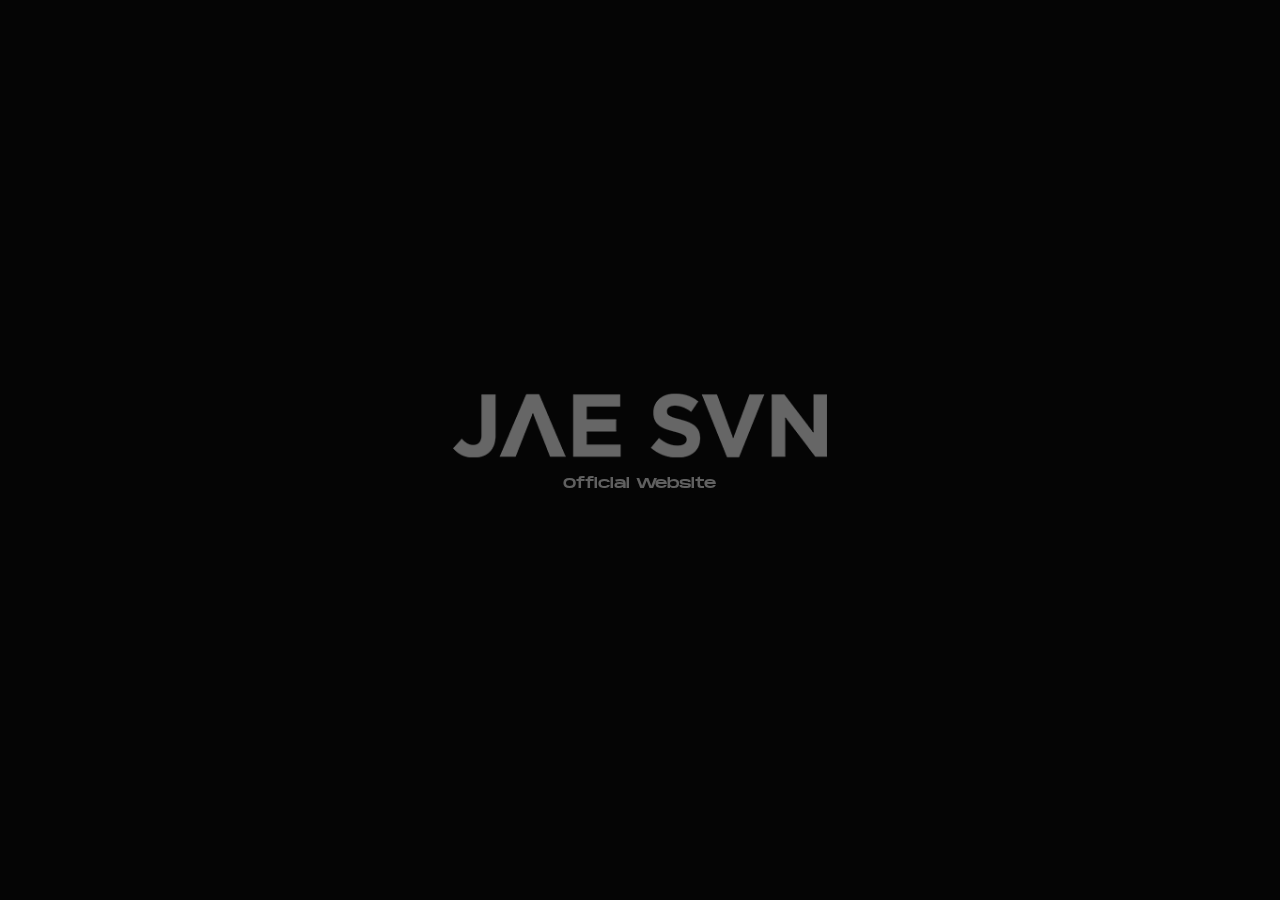
<file: index.html>
<!DOCTYPE html>
<html lang="en">
   <head>
      <title>JAE SVN | HOME</title>

      <!-- META TAGS -->
      <meta charset="UTF-8" />
      <meta name="viewport" content="width=device-width, initial-scale=1.0" />
      <meta
         name="description"
         content="Welcome to the official JAE SVN's website."
      />
      <meta
         name="keywords"
         content="JAE SVN, JAE SEVEN, JAE7, HEPTAGON, HEPTAGON ENTERTAINMENT, HEPTAGON MUSIC"
      />
      <meta
         property="og:image"
         content="https://jaesvn.heptagonmusic.com/images/bg/bg-image-home.jpg"
      />
      <meta property="og:url" content="https://jaesvn.heptagonmusic.com" />

      <!-- FAVICON -->
      <link rel="icon" type="image/x-icon" href="./favicon.ico" sizes="32x32" />

      <!-- STYLESHEETS -->
      <link rel="stylesheet" href="css/index.css" />
      <link
         href="https://fonts.googleapis.com/css2?family=Poppins&display=swap"
         rel="stylesheet"
      />
      <link
         href="https://fonts.googleapis.com/css2?family=Josefin+Sans&display=swap"
         rel="stylesheet"
      />
   </head>
   <body>
      <!-- MAIN CONTENT -->
      <main id="index-one">
         <!-- CUSTOM CURSOR -->
         <div class="cursor scale"></div>
         <div class="cursor-two scale"></div>
         <!-- CUSTOM CURSOR -->

         <!-- PRELOADER -->
         <div id="preloader">
            <div class="p">
               <img
                  src="images/jaesvn-logo.png"
                  class="jaesvn-logo"
                  alt="JAE SVN Logo"
               />
               Official Website
            </div>
         </div>
         <!-- PRELOADER -->

         <!-- HEADER -->
         <div id="header">
            <!-- NAVIGATION -->
            <div class="navigation">
               <div class="logo hover">
                  <a href="#" class="text">JAE SVN</a>
               </div>
               <div class="menu-bar hover">
                  <div class="menu-bar-name text">Menu</div>
                  <div class="menu-bar-lines text">
                     <div class="menu-bar-line"></div>
                     <div class="menu-bar-line"></div>
                  </div>
               </div>
            </div>
            <!-- NAVIGATION -->

            <!-- SOCIAL-MEDIA-LINKS -->
            <div class="social-media-links">
               <ul>
                  <li>
                     <a
                        href="https://youtube.com/@JAESVN"
                        target="_blank"
                        data-text="Youtube"
                        class="text hover"
                        >YT</a
                     >
                  </li>
                  <li>
                     <a
                        href="https://instagram.com/jae.svn"
                        target="_blank"
                        data-text="Instagram"
                        class="text hover"
                        >IG</a
                     >
                  </li>
                  <li>
                     <a
                        href="https://twitter.com/JAESVN_HPTGN"
                        target="_blank"
                        data-text="Twitter"
                        class="text hover"
                        >TW</a
                     >
                  </li>
                  <li>
                     <a
                        href="https://tiktok.com/@jae.svn"
                        target="_blank"
                        data-text="Instagram"
                        class="text hover"
                        >TT</a
                     >
                  </li>
                  <li>
                     <a
                        href="https://facebook.com/jaesvn"
                        target="_blank"
                        data-text="Facebook"
                        class="text hover"
                        >FB</a
                     >
                  </li>
               </ul>
            </div>
            <!-- SOCIAL-MEDIA-LINKS -->

            <!-- NEW RELEASE -->
            <div class="new-release img text">
               <img src="images/albums/album-thumbnail-shine.jpg" alt="JAE SVN Shine Cover" />
               <div class="song-details">
                  <div class="song-name">Shine</div>
                  <div class="singer-name">JAE SVN</div>
                  <div class="music-player">
                     <div class="play-song">
                        <a href="./discography/shine/" target="_blank">
                           <img
                              src="images/icons/play.png"
                              alt="play"
                              data-song="shine"
                              class="hover"
                           />
                        </a>
                     </div>
                     <div class="all-songs">
                        <a href="./discography" title="All Songs"
                           ><i class="gg-arrow-right"></i
                        ></a>
                     </div>
                  </div>
               </div>
            </div>
            <!-- NEW RELEASE -->
         </div>
         <!-- HEADER -->

         <!-- NAVIGATION CONTENT -->

         <div class="navigation-content">
            <div class="navigation-logo hover opacity">
               <a href="#" class="text">Menu</a>
            </div>
            <ul class="navigation-ul">
               <li><a href="./" data-text="Home">Home</a></li>
               <li><a href="./about" data-text="About">About</a></li>
               <li>
                  <a href="./discography" data-text="Discography"
                     >Discography</a
                  >
               </li>
               <li><a href="./blog" data-text="Blog">Blog</a></li>
            </ul>
            <div class="navigation-close hover about-close opacity">
               <div class="navigation-close-line"></div>
               <div class="navigation-close-line"></div>
            </div>

            <div class="project-preview"></div>
         </div>

         <!-- NAVIGATION CONTENT -->
      </main>
      <!-- MAIN CONTENT -->
      <script src="js/jquery.min.js"></script>
      <script src="js/bez.js"></script>
      <script src="js/pace.js"></script>
      <script src="js/index.js"></script>
      <script src="https://cdnjs.cloudflare.com/ajax/libs/gsap/3.2.6/gsap.min.js"></script>
   </body>
</html>
</file>
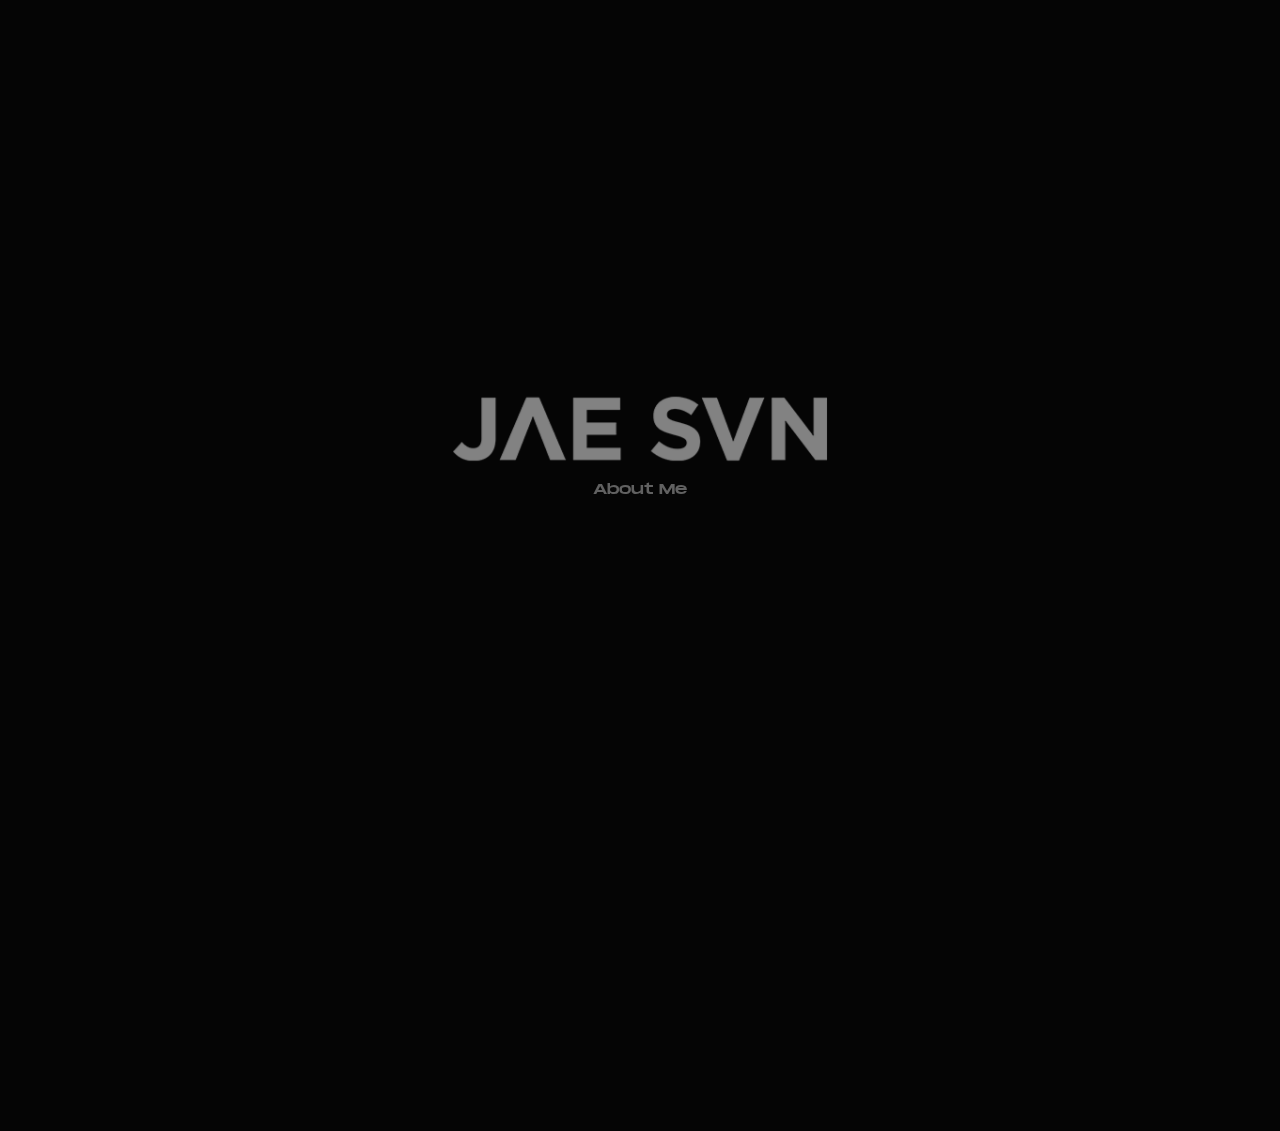
<file: about/index.html>
<!DOCTYPE html>
<html lang="en">
   <head>
      <title>JAE SVN | ABOUT</title>

      <!-- META TAGS -->
      <meta charset="UTF-8" />
      <meta name="viewport" content="width=device-width, initial-scale=1.0" />
      <meta
         name="description"
         content="Learn more about JAE SVN's journey."
      />
      <meta
         name="keywords"
         content="JAE SVN, JAE SEVEN, JAE7, HEPTAGON, HEPTAGON ENTERTAINMENT, HEPTAGON MUSIC"
      />
      <meta
         property="og:image"
         content="https://jaesvn.heptagonmusic.com/images/bg/bg-image-home.jpg"
      />
      <meta property="og:url" content="https://jaesvn.heptagonmusic.com" />

      <!-- FAVICON -->
      <link
         rel="icon"
         type="image/x-icon"
         href="../favicon.ico"
         sizes="32x32"
      />

      <!-- STYLESHEETS -->
      <link rel="stylesheet" href="../css/index.css" />
      <link
         href="https://fonts.googleapis.com/css2?family=Poppins&display=swap"
         rel="stylesheet"
      />
      <link
         href="https://fonts.googleapis.com/css2?family=Josefin+Sans&display=swap"
         rel="stylesheet"
      />
   </head>
   <body>
      <!-- MAIN CONTENT -->

      <main id="about-one">
         <!-- CUSTOM CURSOR -->
         <div class="cursor scale"></div>
         <div class="cursor-two scale"></div>
         <!-- CUSTOM CURSOR -->

         <div id="preloader">
            <div class="p">
               <img
                  src="../images/jaesvn-logo.png"
                  class="jaesvn-logo"
                  alt="JAE SVN Logo"
               />
            </div>
            <div class="p">About Me</div>
         </div>

         <div id="about-one-content">
            <!-- NAVIGATION -->
            <div class="navigation">
               <div class="logo hover">
                  <a href="../" class="text">JAE SVN</a>
               </div>
               <div class="menu-bar hover">
                  <div class="menu-bar-name text">Menu</div>
                  <div class="menu-bar-lines text">
                     <div class="menu-bar-line"></div>
                     <div class="menu-bar-line"></div>
                  </div>
               </div>
            </div>
            <!-- NAVIGATION -->

            <!-- progress-bar -->
            <div class="progress-bar-container fade-in">
               <div class="progressbar"></div>
            </div>
            <!-- progress-bar -->

            <div class="scrolling-part"></div>

            <div class="heading">
               <span class="text">ABOUT ME</span>
            </div>

            <div class="center">
               <!-- ABOUT IMG -->
               <div class="about-img img">
                  <img
                     class="img-parallax"
                     src="../images/about/about-img.jpg"
                     alt="JAE SVN About Image"
                  />
               </div>
               <!-- ABOUT IMG -->
            </div>
            <div class="center">
               <div class="about-text">
                  <div class="about-text-heading text-scroll">
                     Who is JAE SVN?
                  </div>
                  <div class="about-text-content text-scroll">
                     JAE SVN is an Argentine singer, rapper, songwriter, and
                     music producer. He first started learning guitar and
                     writing songs at the age of 8. He was always passionate
                     about music, and he quickly developed his abilities for
                     songwriting and guitar playing. In his teenage years, he
                     took an interest in hip-hop and music production. He began
                     to experiment with different styles of music, and he soon
                     developed his own unique sound. As a result of his
                     involvement with music, he created the HEPTAGON project in
                     2020. Two years later, Jae released his two first songs,
                     "Discord" and "1000 Miles". He's often inspired by personal
                     stories and likes to transform his life experiences into
                     relatable lyrics to comfort people. He strongly believes
                     that music has a lot of power for helping others and make a
                     positive impact on the world.
                  </div>
               </div>
            </div>
         </div>

         <!-- NAVIGATION CONTENT -->

         <div class="navigation-content">
            <div class="navigation-logo hover opacity">
               <a href="#" class="text">Menu</a>
            </div>
            <ul class="navigation-ul">
               <li>
                  <a href="../" data-text="Home">Home</a>
               </li>
               <li>
                  <a href="../about" data-text="About">About</a>
               </li>
               <li>
                  <a href="../discography" data-text="Discography"
                     >Discography</a
                  >
               </li>
               <li>
                  <a href="../blog" data-text="Blog">Blog</a>
               </li>
            </ul>
            <div class="navigation-close hover about-close opacity">
               <div class="navigation-close-line"></div>
               <div class="navigation-close-line"></div>
            </div>

            <div class="project-preview"></div>
         </div>

         <!-- NAVIGATION CONTENT -->
      </main>
      <!-- MAIN CONTENT -->

      <script src="../js/jquery.min.js"></script>
      <script src="../js/bez.js"></script>
      <script src="../js/pace.js"></script>
      <script src="../js/index.js"></script>
      <script src="https://cdnjs.cloudflare.com/ajax/libs/gsap/3.2.6/gsap.min.js"></script>
   </body>
</html>
</file>
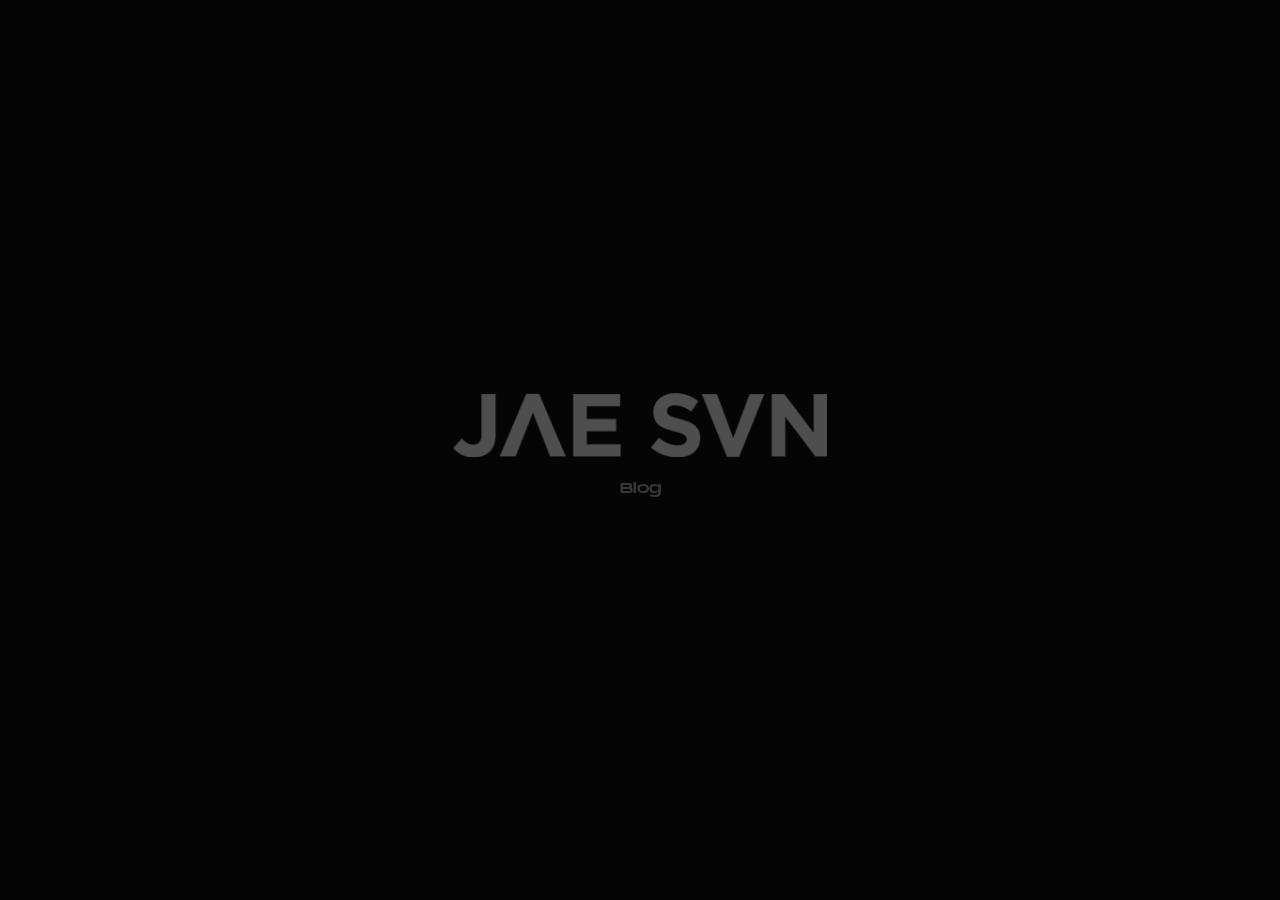
<file: blog/index.html>
<!DOCTYPE html>
<html lang="en">
   <head>
      <title>JAE SVN | BLOG</title>

      <!-- META TAGS -->
      <meta charset="UTF-8" />
      <meta name="viewport" content="width=device-width, initial-scale=1.0" />
      <meta
         name="description"
         content="Stay updated with the latest JAE SVN's news."
      />
      <meta
         name="keywords"
         content="JAE SVN, JAE SEVEN, JAE7, HEPTAGON, HEPTAGON ENTERTAINMENT, HEPTAGON MUSIC"
      />
      <meta
         property="og:image"
         content="https://jaesvn.heptagonmusic.com/images/bg/bg-image-home.jpg"
      />
      <meta property="og:url" content="https://jaesvn.heptagonmusic.com" />

      <!-- FAVICON -->
      <link
         rel="icon"
         type="image/x-icon"
         href="../favicon.ico"
         sizes="32x32"
      />

      <!-- STYLESHEETS -->
      <link rel="stylesheet" href="../css/index.css" />
      <link
         href="https://fonts.googleapis.com/css2?family=Poppins&display=swap"
         rel="stylesheet"
      />
      <link
         href="https://fonts.googleapis.com/css2?family=Josefin+Sans&display=swap"
         rel="stylesheet"
      />
   </head>
   <body>
      <!-- MAIN CONTENT -->
      <main id="blog-one">
         <!-- CUSTOM CURSOR -->
         <div class="cursor scale"></div>
         <div class="cursor-two scale"></div>
         <!-- CUSTOM CURSOR -->

         <!-- PRELOADER -->
         <div id="preloader">
            <div class="p">
               <img
                  src="../images/jaesvn-logo.png"
                  class="jaesvn-logo"
                  alt="JAE SVN Logo"
               />
            </div>
            <div class="p">Blog</div>
         </div>
         <!-- PRELOADER -->

         <div id="blog-one-content">
            <!-- HEADING -->

            <div class="heading">
               <span class="text">BLOG POSTS</span>
            </div>

            <!-- HEADING -->

            <!-- NAVIGATION -->
            <div class="navigation">
               <div class="logo hover">
                  <a href="../" class="text">JAE SVN</a>
               </div>
               <div class="menu-bar hover">
                  <div class="menu-bar-name text">Menu</div>
                  <div class="menu-bar-lines text">
                     <div class="menu-bar-line"></div>
                     <div class="menu-bar-line"></div>
                  </div>
               </div>
            </div>
            <!-- NAVIGATION -->

            <div class="center">
               <!-- BLOG-CONTAINER -->

               <div id="blogs-container">
                  <!-- BLOG -->
                  <div class="blog fade-up">
                     <div class="blog-img">
                        <img
                           src="../images/blog/shine-digital-release/thumbnail.jpg"
                           alt="JAE SVN Shine Blog Thumbnail"
                        />
                     </div>
                     <div class="blog-text">
                        <div class="blog-heading">"Shine" Digital Release</div>
                        <div class="blog-description">
                           With an uplifting blend of nostalgic lyrics,
                           electronic elements, and his signature rap style, JAE
                           SVN returns with his new single "Shine". In this
                           article, we delve into the inspiration behind the
                           song and the journey of personal growth depicted in
                           it.
                        </div>
                        <div class="blog-info">
                           <div class="blog-duration">
                              <img
                                 src="../images/icons/clock.png"
                                 alt="clock"
                              />&nbsp; 30 Jun 2023
                           </div>
                           <a href="./shine-digital-release/" title="Read More">
                              <div class="blog-read-more">
                                 <i class="gg-arrow-right"></i>
                              </div>
                           </a>
                        </div>
                     </div>
                  </div>
                  <!-- BLOG -->
               </div>

               <!-- BLOG-CONTAINER-->
            </div>

            <!-- progress-bar -->
            <div class="progress-bar-container fade-in">
               <div class="progressbar"></div>
            </div>
            <!-- progress-bar -->
         </div>

         <!-- NAVIGATION CONTENT -->

         <div class="navigation-content">
            <div class="navigation-logo hover opacity">
               <a href="#" class="text">Menu</a>
            </div>
            <ul class="navigation-ul">
               <li>
                  <a href="../" data-text="Home">Home</a>
               </li>
               <li>
                  <a href="../about" data-text="About">About</a>
               </li>
               <li>
                  <a href="../discography" data-text="Discography"
                     >Discography</a
                  >
               </li>
               <li>
                  <a href="../blog" data-text="Blog">Blog</a>
               </li>
            </ul>
            <div class="navigation-close hover about-close opacity">
               <div class="navigation-close-line"></div>
               <div class="navigation-close-line"></div>
            </div>

            <div class="project-preview"></div>
         </div>

         <!-- NAVIGATION CONTENT -->
      </main>
      <!-- MAIN CONTENT -->

      <script src="../js/jquery.min.js"></script>
      <script src="../js/bez.js"></script>
      <script src="../js/pace.js"></script>
      <script src="../js/index.js"></script>
      <script src="https://cdnjs.cloudflare.com/ajax/libs/gsap/3.2.6/gsap.min.js"></script>
   </body>
</html>
</file>
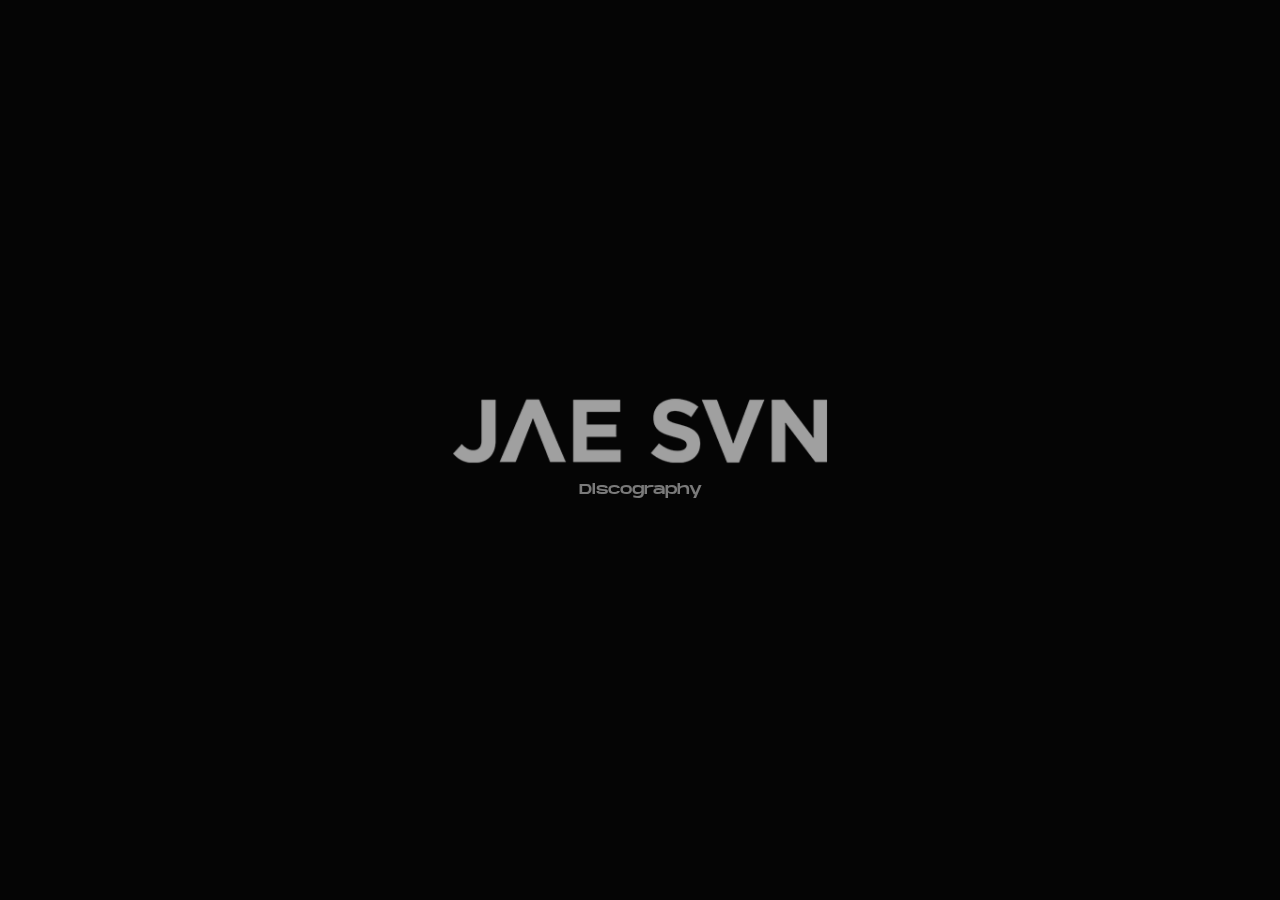
<file: discography/index.html>
<!DOCTYPE html>
<html lang="en">
   <head>
      <title>JAE SVN | DISCOGRAPHY</title>

      <!-- META TAGS -->
      <meta charset="UTF-8" />
      <meta name="viewport" content="width=device-width, initial-scale=1.0" />
      <meta
         name="description"
         content="Take a look at the entire JAE SVN's discography."
      />
      <meta
         name="keywords"
         content="JAE SVN, JAE SEVEN, JAE7, HEPTAGON, HEPTAGON ENTERTAINMENT, HEPTAGON MUSIC"
      />
      <meta
         property="og:image"
         content="https://jaesvn.heptagonmusic.com/images/bg/bg-image-home.jpg"
      />
      <meta property="og:url" content="https://jaesvn.heptagonmusic.com" />

      <!-- FAVICON -->
      <link
         rel="icon"
         type="image/x-icon"
         href="../favicon.ico"
         sizes="32x32"
      />

      <!-- STYLESHEETS -->
      <link rel="stylesheet" href="../css/index.css" />
      <link
         href="https://fonts.googleapis.com/css2?family=Poppins&display=swap"
         rel="stylesheet"
      />
      <link
         href="https://fonts.googleapis.com/css2?family=Josefin+Sans&display=swap"
         rel="stylesheet"
      />
   </head>
   <body>
      <main id="songs-one">
         <div class="cursor scale"></div>
         <div class="cursor-two scale"></div>

         <div id="preloader">
            <div class="p">
               <img
                  src="../images/jaesvn-logo.png"
                  class="jaesvn-logo"
                  alt="JAE SVN Logo"
               />
            </div>
            <div class="p">Discography</div>
         </div>

         <!-- CONTENT -->
         <div id="songs-one-content">
            <!-- NAVIGATION -->
            <div class="navigation">
               <div class="logo hover">
                  <a href="index-two.html" class="text">JAE SVN</a>
               </div>
               <div class="menu-bar hover">
                  <div class="menu-bar-name text">Menu</div>
                  <div class="menu-bar-lines text">
                     <div class="menu-bar-line"></div>
                     <div class="menu-bar-line"></div>
                  </div>
               </div>
            </div>
            <!-- NAVIGATION -->

            <!-- HEADING -->
            <div class="heading">
               <div class="text">DISCOGRAPHY</div>
            </div>

            <!-- HEADING -->

            <!-- SONGS CONTAINER -->

            <div class="center">
               <div id="songs-container">
                  <!-- SONG -->
                  <div class="song fade-up">
                     <div class="song-img">
                        <img
                           src="../images/albums/album-thumbnail-shine.jpg"
                           alt="JAE SVN Shine Cover"
                        />
                     </div>

                     <div class="song-details">
                        <div class="song-details-content">
                           <div class="song-name">Shine</div>
                           <div class="artist-name">JAE SVN</div>
                        </div>
                        <div class="music-player">
                           <div class="play-song mouse">
                              <a href="./shine/" target="_blank">
                                 <img
                                    src="../images/icons/play.png"
                                    alt="play"
                                    data-song="blindinglights"
                                 />
                              </a>
                           </div>
                        </div>
                     </div>
                  </div>
                  <!-- SONG -->

                  <!-- SONG -->
                  <div class="song fade-up">
                     <div class="song-img">
                        <img
                           src="../images/albums/album-thumbnail-1000miles.jpg"
                           alt="JAE SVN 1000 Miles Cover"
                        />
                     </div>

                     <div class="song-details">
                        <div class="song-details-content">
                           <div class="song-name">1000 Miles</div>
                           <div class="artist-name">JAE SVN</div>
                        </div>
                        <div class="music-player">
                           <div class="play-song mouse">
                              <a href="./1000_miles/" target="_blank">
                                 <img
                                    src="../images/icons/play.png"
                                    alt="play"
                                    data-song="blindinglights"
                                 />
                              </a>
                           </div>
                        </div>
                     </div>
                  </div>
                  <!-- SONG -->

                  <!-- SONG -->
                  <div class="song fade-up">
                     <div class="song-img">
                        <img
                           src="../images/albums/album-thumbnail-discord.jpg"
                           alt="JAE SVN Discord Cover"
                        />
                     </div>

                     <div class="song-details">
                        <div class="song-details-content">
                           <div class="song-name">Discord</div>
                           <div class="artist-name">JAE SVN</div>
                        </div>
                        <div class="music-player">
                           <div class="play-song mouse">
                              <a href="./discord/" target="_blank">
                                 <img
                                    src="../images/icons/play.png"
                                    alt="play"
                                    data-song="blindinglights"
                                 />
                              </a>
                           </div>
                        </div>
                     </div>
                  </div>
                  <!-- SONG -->
               </div>
            </div>

            <!-- SONGS CONTAINER -->

            <!-- progress-bar -->
            <div class="progress-bar-container fade-in">
               <div class="progressbar"></div>
            </div>
            <!-- progress-bar -->
         </div>
         <!-- CONTENT -->

         <!-- NAVIGATION CONTENT -->

         <div class="navigation-content">
            <div class="navigation-logo hover opacity">
               <a href="#" class="text">Menu</a>
            </div>
            <ul class="navigation-ul">
               <li>
                  <a href="../" data-text="Home">Home</a>
               </li>
               <li>
                  <a href="../about" data-text="About">About</a>
               </li>
               <li>
                  <a href="../discography" data-text="Discography"
                     >Discography</a
                  >
               </li>
               <li>
                  <a href="../blog" data-text="Blog">Blog</a>
               </li>
            </ul>
            <div class="navigation-close hover about-close opacity">
               <div class="navigation-close-line"></div>
               <div class="navigation-close-line"></div>
            </div>

            <div class="project-preview"></div>
         </div>

         <!-- NAVIGATION CONTENT -->
      </main>

      <script src="../js/jquery.min.js"></script>
      <script src="../js/bez.js"></script>
      <script src="../js/pace.js"></script>
      <script src="../js/index.js"></script>
      <script src="https://cdnjs.cloudflare.com/ajax/libs/gsap/3.2.6/gsap.min.js"></script>
   </body>
</html>
</file>
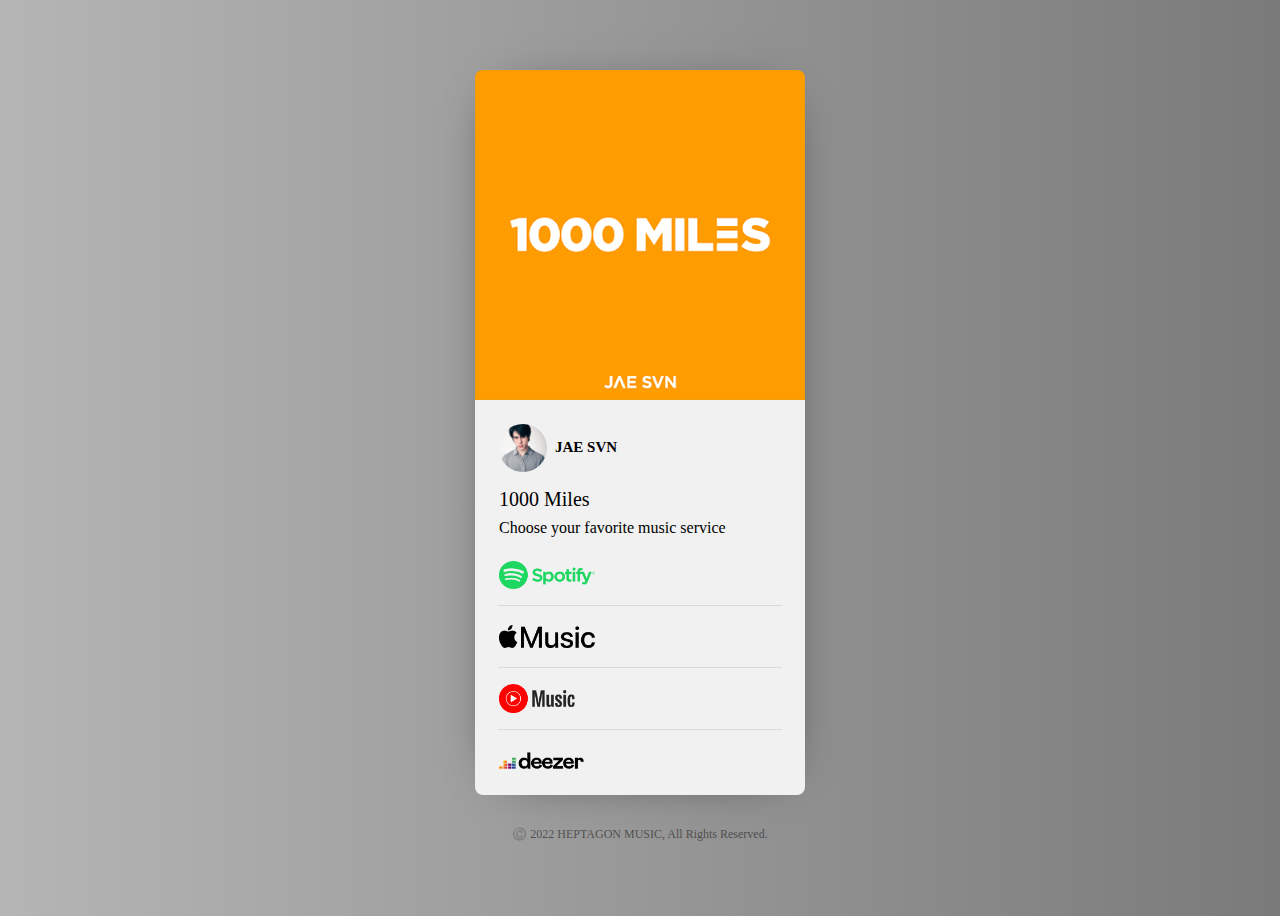
<file: discography/1000_miles/index.html>
<!DOCTYPE html>
<html lang="en">
  <head>
    <meta charset="UTF-8" />
    <meta http-equiv="X-UA-Compatible" content="IE=edge" />
    <meta http-equiv="content-type" content="text/html; charset=UTF-8" />
    <meta
      name="viewport"
      content="width=device-width, initial-scale=1, maximum-scale=1, minimum-scale=1, user-scalable=no"
    />

    <meta http-equiv="Cache-Control" content="no-cache" />
    <meta http-equiv="Pragma" content="no-cache" />
    <meta http-equiv="Expires" content="-1" />

    <link rel="stylesheet" href="./style.css" type="text/css" />
    <link
      rel="icon"
      type="image/x-icon"
      href="../../../favicon.ico"
      sizes="32x32"
    />

    <title>JAE SVN | 1000 Miles</title>
  </head>
  <body>
    <div class="container-parent">
      <div class="release-container">
        <img
          src="./Assets/jae-svn-1000_miles-cover.png"
          class="release-image"
        />
        <div class="release-data-container">
          <div class="release-data">
            <div class="artist">
              <img src="./Assets/jae-svn-image.png" class="artist-image" />
              <a class="artist-name">JAE SVN</a>
            </div>
            <span class="release-name">1000 Miles</span>
            <span class="subtitle">Choose your favorite music service</span>
            <div class="digital-platforms">
              <a
                href="https://open.spotify.com/track/56LUHX2OPe7YbdgDNlbHLo"
                target="_blank"
                class="platform-parent"
              >
                <img src="./Assets/spotify.png" class="platform" />
              </a>
              <div class="line"></div>
              <a
                href="https://music.apple.com/us/album/1000-miles-single/1652954939"
                target="_blank"
                class="platform-parent"
              >
                <img src="./Assets/apple-music.png" class="platform" />
              </a>
              <div class="line"></div>
              <a
                href="https://music.youtube.com/watch?v=R_kTIMRRqSY"
                target="_blank"
                class="platform-parent"
              >
                <img src="./Assets/youtube-music.png" class="platform" />
              </a>
              <div class="line"></div>
              <a
                href="https://deezer.page.link/MuipDyiomA7XMdda7"
                target="_blank"
                class="platform-parent"
              >
                <img src="./Assets/deezer.png" class="platform" />
              </a>
            </div>
          </div>
        </div>
      </div>
      <span class="copyright"
        >©️ 2022 HEPTAGON MUSIC, All Rights Reserved.</span
      >
    </div>
  </body>
</html>
</file>
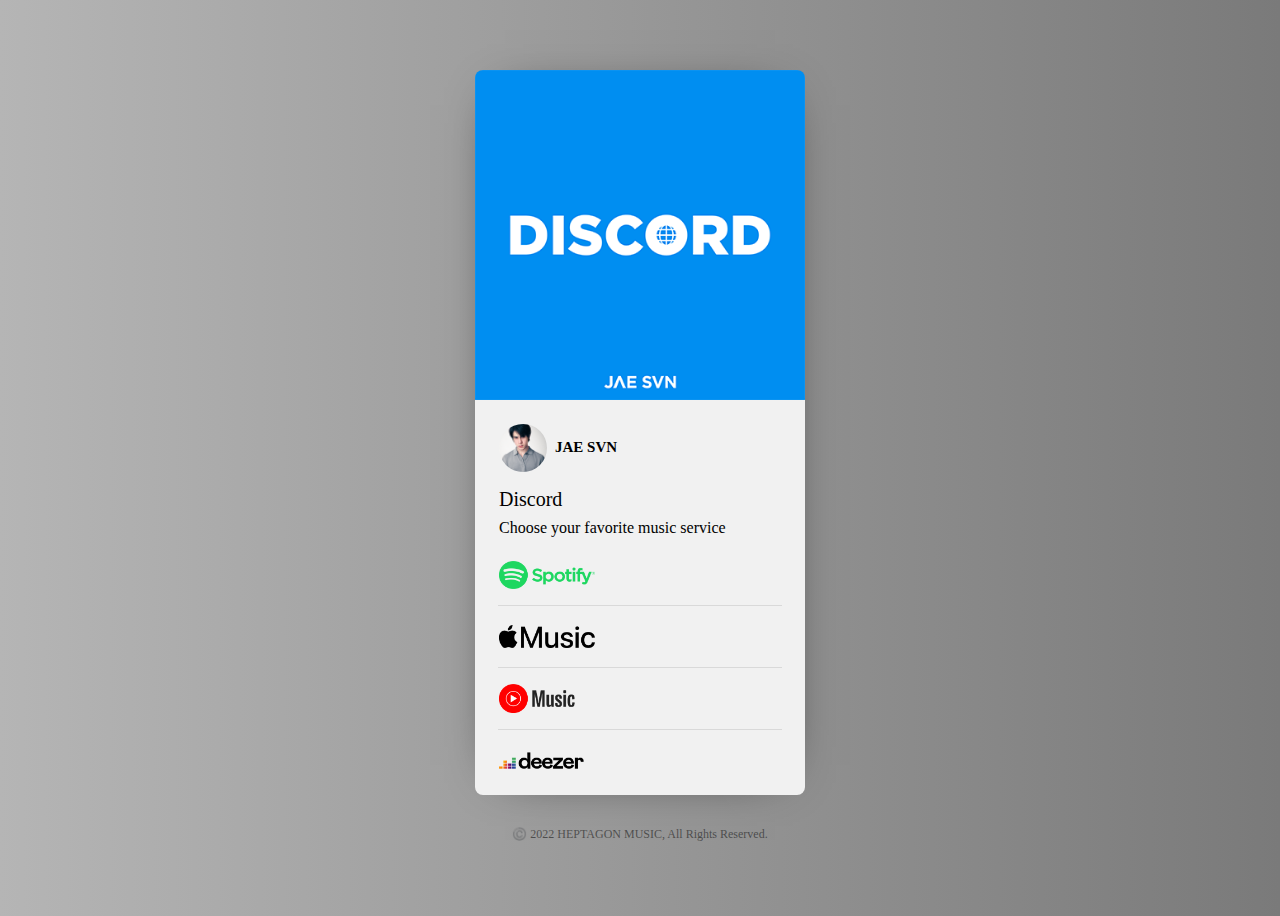
<file: discography/discord/index.html>
<!DOCTYPE html>
<html lang="en">
  <head>
    <meta charset="UTF-8" />
    <meta http-equiv="X-UA-Compatible" content="IE=edge" />
    <meta http-equiv="content-type" content="text/html; charset=UTF-8" />
    <meta
      name="viewport"
      content="width=device-width, initial-scale=1, maximum-scale=1, minimum-scale=1, user-scalable=no"
    />

    <meta http-equiv="Cache-Control" content="no-cache" />
    <meta http-equiv="Pragma" content="no-cache" />
    <meta http-equiv="Expires" content="-1" />

    <link rel="stylesheet" href="./style.css" type="text/css" />
    <link
      rel="icon"
      type="image/x-icon"
      href="../../../favicon.ico"
      sizes="32x32"
    />

    <title>JAE SVN | Discord</title>
  </head>
  <body>
    <div class="container-parent">
      <div class="release-container">
        <img src="./Assets/jae-svn-discord-cover.png" class="release-image" />
        <div class="release-data-container">
          <div class="release-data">
            <div class="artist">
              <img src="./Assets/jae-svn-image.png" class="artist-image" />
              <a class="artist-name">JAE SVN</a>
            </div>
            <span class="release-name">Discord</span>
            <span class="subtitle">Choose your favorite music service</span>
            <div class="digital-platforms">
              <a
                href="https://open.spotify.com/track/3dYqPw6QtTh2WEZbzQ6Yoz?si=9d454241381645bd"
                target="_blank"
                class="platform-parent"
              >
                <img src="./Assets/spotify.png" class="platform" />
              </a>
              <div class="line"></div>
              <a
                href="https://music.apple.com/us/album/discord/1616341466?i=1616341467"
                target="_blank"
                class="platform-parent"
              >
                <img src="./Assets/apple-music.png" class="platform" />
              </a>
              <div class="line"></div>
              <a
                href="https://music.youtube.com/watch?v=XSWOQfM51Nc"
                target="_blank"
                class="platform-parent"
              >
                <img src="./Assets/youtube-music.png" class="platform" />
              </a>
              <div class="line"></div>
              <a
                href="https://deezer.page.link/LBhzWBKDYrafe5sq6"
                target="_blank"
                class="platform-parent"
              >
                <img src="./Assets/deezer.png" class="platform" />
              </a>
            </div>
          </div>
        </div>
      </div>
      <span class="copyright"
        >©️ 2022 HEPTAGON MUSIC, All Rights Reserved.</span
      >
    </div>
  </body>
</html>
</file>
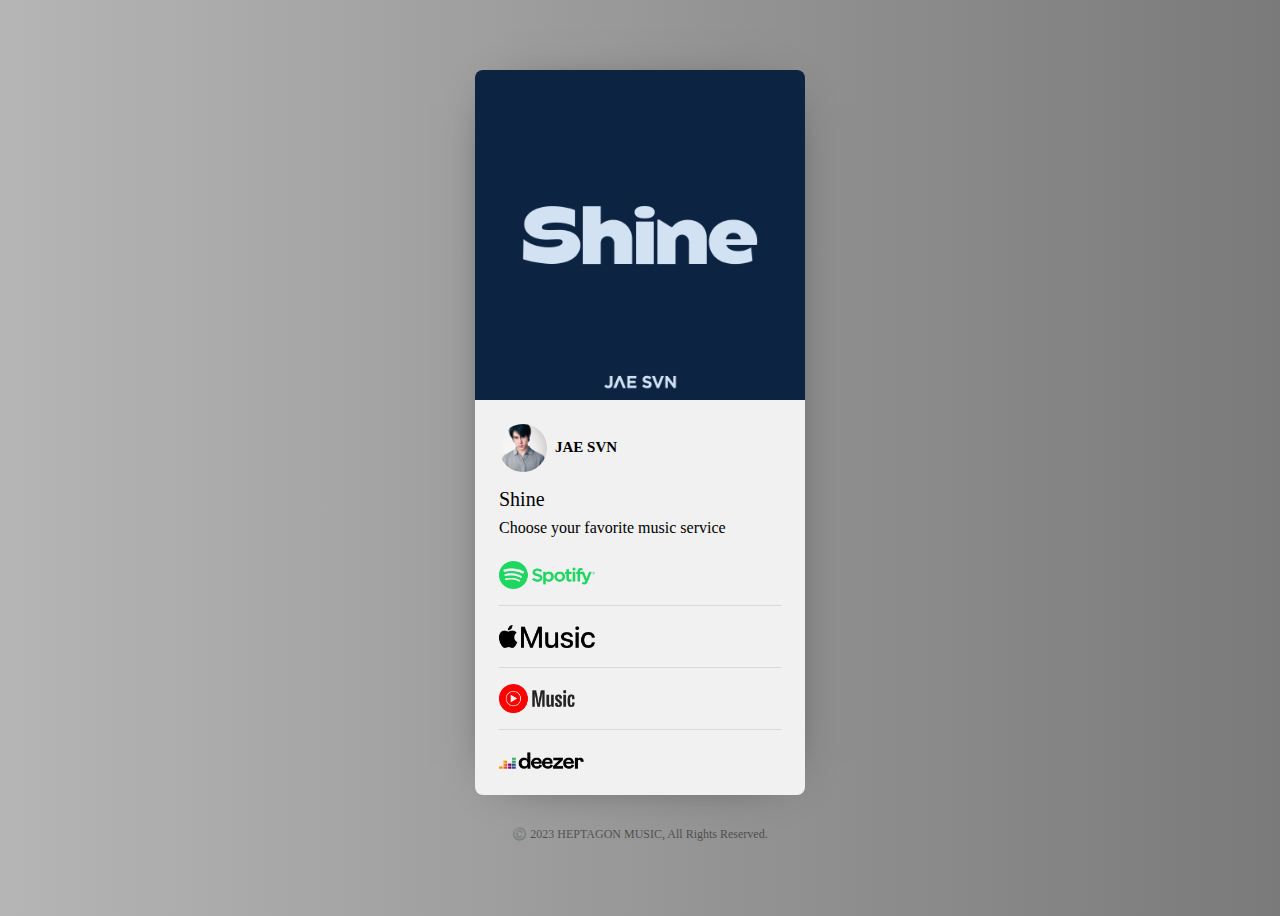
<file: discography/shine/index.html>
<!DOCTYPE html>
<html lang="en">
  <head>
    <meta charset="UTF-8" />
    <meta http-equiv="X-UA-Compatible" content="IE=edge" />
    <meta http-equiv="content-type" content="text/html; charset=UTF-8" />
    <meta
      name="viewport"
      content="width=device-width, initial-scale=1, maximum-scale=1, minimum-scale=1, user-scalable=no"
    />

    <meta http-equiv="Cache-Control" content="no-cache" />
    <meta http-equiv="Pragma" content="no-cache" />
    <meta http-equiv="Expires" content="-1" />

    <link rel="stylesheet" href="./style.css" type="text/css" />
    <link
      rel="icon"
      type="image/x-icon"
      href="../../../favicon.ico"
      sizes="32x32"
    />

    <title>JAE SVN | Shine</title>
  </head>
  <body>
    <div class="container-parent">
      <div class="release-container">
        <img src="./Assets/jae-svn-shine-cover.png" class="release-image" />
        <div class="release-data-container">
          <div class="release-data">
            <div class="artist">
              <img src="./Assets/jae-svn-image.png" class="artist-image" />
              <a class="artist-name">JAE SVN</a>
            </div>
            <span class="release-name">Shine</span>
            <span class="subtitle">Choose your favorite music service</span>
            <div class="digital-platforms">
              <a
                href="https://open.spotify.com/album/3aodUneAgZxBwbxGmOSGkh"
                target="_blank"
                class="platform-parent"
              >
                <img src="./Assets/spotify.png" class="platform" />
              </a>
              <div class="line"></div>
              <a
                href="https://music.apple.com/ar/album/shine-single/1688013572"
                target="_blank"
                class="platform-parent"
              >
                <img src="./Assets/apple-music.png" class="platform" />
              </a>
              <div class="line"></div>
              <a
                href="https://music.youtube.com/playlist?list=OLAK5uy_nx0tfnJ47mCvwOpyC_I75GtNF2fVV8pSo"
                target="_blank"
                class="platform-parent"
              >
                <img src="./Assets/youtube-music.png" class="platform" />
              </a>
              <div class="line"></div>
              <a
                href="https://www.deezer.com/en/album/441863877"
                target="_blank"
                class="platform-parent"
              >
                <img src="./Assets/deezer.png" class="platform" />
              </a>
            </div>
          </div>
        </div>
      </div>
      <span class="copyright"
        >©️ 2023 HEPTAGON MUSIC, All Rights Reserved.</span
      >
    </div>
  </body>
</html>
</file>
<file: css/index.css>
/* Table of content
--------------------------------------------

========
FOR DESKTOP
--------
COMMON
INDEX
ABOUT
DISCOGRAPHY
BLOG
CONTACT
BLOG-POST
-----------
==========

==========
FOR MOBILE
---------
COMMON
INDEX
ABOUT
DISCOGRAPHY
BLOG
CONTACT
BLOG-POST
----------
==========

============
FOR TABLETS 
-----------
COMMON
DISCOGRAPHY
BLOG
CONTACT
BLOG-POST
----------
==========

------------------------------------------*/

/*====================================
COMMON
====================================*/
@import url("https://fonts.googleapis.com/css2?family=Montserrat&display=swap");
@font-face {
   font-family: "monument";
   src: url("fonts/monumentextended-regular-webfont.woff2") format("woff2"),
      url("fonts/monumentextended-regular-webfont.woff") format("woff");
   font-weight: normal;
   font-style: normal;
}

@font-face {
   font-family: "camel";
   src: url("fonts/camel.woff2") format("woff2"),
      url("fonts/camel.woff") format("woff");
   font-weight: normal;
   font-style: normal;
}

@font-face {
   font-family: "night";
   src: url("fonts/tuesdaynight-regular-webfont.woff2") format("woff2"),
      url("fonts/tuesdaynight-regular-webfont.woff") format("woff");
   font-weight: normal;
   font-style: normal;
}

* {
   padding: 0;
   margin: 0;
   box-sizing: border-box;
}
body {
   user-select: none;
   background: #060606;
}

::-webkit-scrollbar {
   width: 10px;
}
::-webkit-scrollbar-track {
   background: transparent;
}
::-webkit-scrollbar-thumb {
   background: #202020;
}

#preloader {
   height: 100vh;
   width: 100%;
   background: #050505;
   overflow: hidden;
   display: flex;
   align-items: center;
   justify-content: center;
   flex-direction: column;
   position: fixed;
   z-index: 100;
   color: rgb(240, 240, 240);
}
.jaesvn-logo {
   height: 4rem;
   margin-bottom: 1rem;
}
#header {
   height: 100vh;
   width: 100%;
   overflow: hidden;
   color: rgb(240, 240, 240);
   font-weight: 200;
   font-family: Josefin sans;
   font-weight: bolder;
   background: url(../images/bg/bg-image-home.jpg); /*HEADER BACKGROUND IMAGE*/
   background-position: center;
   background-size: cover;
}
.navigation {
   width: 100%;
   position: fixed;
   font-family: Josefin sans;
   left: 0;
   top: 0;
   z-index: 3;
   padding: 20px;

   font-size: 20px;
}
.menu-bar {
   position: absolute;
   right: 5%;
   top: 100%;
   cursor: pointer;
   display: flex;
   align-items: center;
   justify-content: center;
   flex-direction: row;
}
.logo {
   position: absolute;
   font-weight: 200;
   left: 4%;
   z-index: 2;
   top: 100%;
}

.menu-bar-line {
   width: 30px;
   height: 3px;
   opacity: 0;
   background: rgb(240, 240, 240);
   position: relative;
   margin: 3px;
}
a {
   text-decoration: none;
   color: inherit;
}
.hover {
   opacity: 0.8;
   transition: all 0.4s ease;
   cursor: pointer;
}
.hover:hover {
   opacity: 1;
}
.p {
   font-family: monument;
   font-size: 14px;
   display: flex;
   align-items: center;
   justify-content: center;
   flex-direction: column;
   opacity: 0.7;
}
.text,
.text-scroll {
   color: transparent;
   display: inline-block;
   position: relative;
   overflow: hidden;
   transition: 0.8s;
}
.text.reveal,
.text-scroll.reveal {
   color: rgb(240, 240, 240);
   animation: revealTextAnimation 0.8s ease forwards;
}
.text:before,
.text-scroll:before {
   content: "";
   position: absolute;
   top: 0;
   width: 100%;
   height: 100%;
   z-index: 5;
}
.opacity {
   opacity: 0.8;
}
.text.reveal:before,
.text-scroll.reveal:before {
   background: rgb(240, 240, 240);
   animation: blockRevealAnimation 1.2s ease forwards;
}
.img,
.img-scroll {
   position: relative;
   display: inline-block;
   overflow: hidden;
   width: auto;
   height: auto;
}

.img img,
.img-scroll img {
   width: auto;
   opacity: 0;
}

.img:before,
.img-scroll:before {
   content: "";
   position: absolute;
   top: 0;
   left: 0;
   width: 100%;
   height: 100%;
   z-index: 2;
}

.img.reveal:before,
.img-scroll.reveal:before {
   background: rgb(240, 240, 240);
   animation: blockRevealAnimation 1.2s ease forwards;
}

.img.reveal img,
.img-scroll.reveal img {
   animation: revealImgAnimation 0.8s ease forwards;
}

@keyframes revealImgAnimation {
   0% {
      opacity: 0;
   }
   60% {
      opacity: 0;
   }
   100% {
      opacity: 0.9;
   }
}
@keyframes blockRevealAnimation {
   0% {
      left: -100%;
   }
   40% {
      left: 0;
   }
   60% {
      left: 0;
   }
   100% {
      left: 100%;
   }
}
@keyframes revealTextAnimation {
   0% {
      color: transparent;
   }
   40% {
      color: transparent;
   }
   60% {
      color: inherit;
   }
}

.headphone {
   position: fixed;
   left: 4%;
   bottom: 3%;
}
.headphone img {
   height: 26px;
}

.social-media-links {
   position: fixed;
   left: 0;
   top: 0;
   height: 100vh;
   width: 11%;
   font-family: josefin sans;
   display: flex;
   align-items: center;
   font-weight: 200;
   justify-content: center;
   font-size: 20px;
   z-index: 2;
}
.social-media-links-navigation {
   position: absolute;
   right: 0;
   bottom: 0%;
   height: 12vh;
   width: 20%;
   display: flex;
   align-items: center;
   justify-content: center;
   font-family: camel;
   font-size: 20px;
   z-index: 2;
   opacity: 0.8;
}
.social-media-links ul,
.social-media-links-navigation ul {
   display: flex;
   align-items: center;
   justify-content: center;
   flex-direction: column;
}
.social-media-links-navigation ul {
   flex-direction: row;
}
.social-media-links ul li,
.social-media-links-navigation ul li {
   padding: 15px;
   list-style: none;
   font-size: 20px;
}
.navigation-content {
   position: fixed;
   background: #050505;
   height: 100vh;
   width: 100%;
   left: 0;
   z-index: 10;
   top: 0;
   transform: translateY(100%);
}
.navigation-content .navigation-ul {
   display: flex;
   align-items: center;
   justify-content: center;
   width: 100%;
   height: 100%;
   flex-direction: column;
}
.navigation-content .navigation-ul li {
   padding: 10px;
   opacity: 0;
}
.navigation-content .navigation-ul li a {
   color: rgb(240, 240, 240, 0.6);
   font-size: 50px;
   font-weight: 200;
   font-family: camel;
   transition: all 0.4s ease;
   z-index: 3;
   position: relative;
   overflow: hidden;
}
.navigation-content .navigation-ul li a::after {
   content: attr(data-text);
   opacity: 1;
   position: absolute;
   font-size: inherit;
   font-weight: inherit;
   width: 0%;
   height: 100%;
   overflow: hidden;
   left: 0;
   color: rgb(240, 240, 240);
   top: 0%;
   transition: all 1s cubic-bezier(0.84, 0, 0.08, 0.99);
}
.navigation-content .navigation-ul li a:hover::after {
   width: 100%;
}

.project-preview {
   position: fixed;
   pointer-events: none;
   width: 200px;
   height: 200px;
   z-index: 1;
   background: no-repeat 50% 50%;
   background-size: cover;
   overflow: hidden;
   transition: background 0.5s cubic-bezier(0.84, 0, 0.08, 0.99);
   top: -100px;
   left: -0px;
}
.navigation-logo {
   position: absolute;
   left: 5%;
   top: 5%;
   font-family: josefin sans;
   font-size: 20px;
}
.navigation-content .opacity {
   opacity: 0;
}

.navigation-close-line {
   height: 22px;
   width: 2px;
   border-radius: 10px;
   background: rgb(245, 245, 245);
   position: absolute;
   transform: rotate(-45deg);
}
.navigation-close {
   padding: 20px;
   padding-top: 0px;
   position: absolute;
   right: 5%;
   top: 5%;
   cursor: pointer;
}
.navigation-close-line:nth-child(2) {
   transform: rotate(45deg);
}
.gg-arrow-right {
   box-sizing: border-box;
   position: relative;
   display: block;
   transform: scale(var(--ggs, 1));
   width: 22px;
   height: 22px;
}
.gg-arrow-right::after,
.gg-arrow-right::before {
   content: "";
   display: block;
   box-sizing: border-box;
   position: absolute;
   right: 3px;
}
.gg-arrow-right::after {
   width: 8px;
   height: 8px;
   border-top: 2px solid;
   border-right: 2px solid;
   transform: rotate(45deg);
   bottom: 7px;
}
.gg-arrow-right::before {
   width: 16px;
   height: 2px;
   bottom: 10px;
   background: currentColor;
}

.fade-up {
   opacity: 0;
   transform: translateY(50px);
}
.headphone,
.progress-bar-container,
.progress-bar-container-swiper {
   z-index: 2;
}
.headphone-navigation {
   position: absolute;
   left: 4%;
   bottom: 3%;
   z-index: 2;
}
.music-indicator {
   position: fixed;
   left: 8%;
   bottom: 3%;
   height: 26px;
   z-index: 2;
   display: flex;
   flex-direction: row;
   margin-left: 20px;
   margin-bottom: -5px;
   opacity: 0;
}

.music-indicator span {
   height: 10px;
   transform: translate(-50%, -50%);
   width: 2px;
   margin: 2px;
   background: rgb(240, 240, 240);
   opacity: 0.6;
   transition: all 0.5s ease;
}
.animating {
   height: auto;
   animation: animating 0.8s linear infinite;
   animation-delay: calc(0.1s * var(--i));
}
@keyframes animating {
   0% {
      height: 10px;
      opacity: 0.9;
   }
   50% {
      height: 20px;
      opacity: 0.7;
   }
   100% {
      height: 10px;
      opacity: 0.9;
   }
}

.headphone-navigation img {
   height: 26px;
}
.cursor {
   height: 50px;
   width: 50px;
   background: transparent;
   border-radius: 50%;
   pointer-events: none;
   border: 0.5px solid rgb(245, 245, 245);
   position: fixed;
   z-index: 11;
   top: -25px;
   left: -25px;
   opacity: 1;
   overflow: hidden;
   font-family: brook;
   text-align: center;
   color: black;
   font-size: 16px;
}
.cursor-two {
   height: 8px;
   width: 8px;
   background: rgb(245, 245, 245);
   border-radius: 50%;
   pointer-events: none;
   position: fixed;
   z-index: 11;
   opacity: 1;
   top: -4px;
   left: -4px;
   transition: all 0.05s ease;
}
.scale {
   opacity: 0;
   transform: scale(0.1);
}
li {
   list-style: none;
   text-decoration: none;
}
.heading {
   position: relative;
   text-align: center;
   padding: 50px;
   letter-spacing: auto;
   padding-top: 80px;
   z-index: 1;
   opacity: 0.9;
   font-size: 45px;
   word-spacing: 0px;
   font-weight: 600;
   font-family: monument;
}
#songs-container {
   display: flex;
   flex-wrap: wrap;
   justify-content: center;
   align-items: center;
   width: 82%;
}
.progressbar {
   position: absolute;
   bottom: 0%;
   right: 0%;
   background: rgba(255, 255, 255, 0.8);
   width: 2px;
   z-index: 5;
   min-height: 5%;
   transition: all 0.7s ease-out;
}
.progress-bar-container,
.progress-bar-container-swiper {
   position: fixed;
   transform: rotate(180deg) translate(-50%, -50%);
   right: 5%;
   bottom: 15%;
   height: 20vh;
   width: 2px;
   background: rgba(255, 255, 255, 0.4);
}
.fade-in {
   opacity: 0;
}

.swiper-container {
   width: 100%;
   z-index: 2;
   display: flex;
   align-items: center;
   justify-content: center;
   user-select: none;
   max-height: 70vh;
}
.swiper-wrapper {
   height: 70vh;
}

.swiper-slide {
   text-align: center;
   font-size: 18px;
   background: transparent;
   max-width: 80%;
   width: auto;
   position: relative;
   height: auto;
   /* Center slide text vertically */
   display: -webkit-box;
   display: -ms-flexbox;
   display: -webkit-flex;
   display: flex;
   -webkit-box-pack: center;
   -ms-flex-pack: center;
   -webkit-justify-content: center;
   justify-content: center;
   -webkit-box-align: center;
   -ms-flex-align: center;
   -webkit-align-items: center;
   align-items: center;
}

.progress-bar-container-swiper {
   position: fixed;
   right: 4%;
   transform: rotate(0deg);
   bottom: 5%;
   height: 2px;
   width: 10vw;
   background: rgba(255, 255, 255, 0.4);
}
#songs-three .swiper-pagination-progressbar-fill,
#songs-four .swiper-pagination-progressbar-fill {
   background: rgb(245, 245, 245, 0.8);
   transition: all 1s ease;
}
#message {
   height: 50px;
   position: relative;
   padding: 20px;
   text-align: center;
   text-transform: uppercase;
   width: 100%;
   transition: all.5s ease;
   opacity: 0;
}
#songs-one .center,
#songs-two .center,
#songs-three .center,
#songs-four .center {
   display: flex;
   align-items: center;
   justify-content: center;
}

/*====================================
COMMON
====================================*/

/*====================================
INDEX
====================================*/
#index-one .new-release {
   height: auto;
   width: 230px;
   position: fixed;
   right: 2%;
   bottom: 1%;
   background: rgb(240, 240, 240, 0.1);
   backdrop-filter: blur(20px);
   -webkit-backdrop-filter: blur(20px);
   padding: 10px;
   border-radius: 10px;
   opacity: 0;
}

#index-one .new-release img {
   height: auto;
   border-radius: 10px;
   width: 100%;
}
#index-one .new-release .song-details {
   padding: 10px;
}

#index-one .new-release .song-name {
   font-size: 14px;
   opacity: 0.9;
   padding-top: 5px;
   font-family: poppins;
}
#index-one .new-release .singer-name {
   font-size: 12px;
   opacity: 0.7;
   font-family: poppins;
   padding-top: 5px;
}
#index-one .play-song img {
   height: 24px;
   width: 24px;
   cursor: pointer;
}

#index-one .music-player {
   display: flex;
   flex-direction: row;
   align-items: center;
   justify-content: space-between;
   padding-top: 10px;
}

/*====================================
INDEX
====================================*/

/*====================================
ABOUT
====================================*/

#about-one-content {
   height: auto;
   background: #080808;
   overflow: hidden;
   width: 100%;
   color: rgb(240, 240, 240);
   position: relative;
}

.about-one-heading {
   position: relative;
   text-align: center;
   padding: 50px;
   letter-spacing: 1.7px;
   padding-top: 80px;

   z-index: 1;
   opacity: 0.9;
   font-size: 45px;
   font-weight: 600;
   font-family: monument;
}

#about-one .about-img {
   position: inline-block;
   width: 50%;
   height: auto;
}
#about-one .about-img img {
   height: auto;
   position: relative;
   width: 100%;
}
#about-one .center {
   text-align: center;
   width: 100%;
   display: flex;
   align-items: center;
   justify-content: center;
}
#about-one .about-text {
   width: 70%;
}
#about-one .about-text-heading {
   font-size: 34px;
   text-align: left;
   font-family: poppins;
   font-weight: 200;
   margin: 20px;
   opacity: 0.9;
   padding: 20px;
   margin-top: 40px;
}
#about-one .about-text-content {
   font-size: 18px;
   font-family: poppins;
   padding: 20px;
   margin: 20px;
   margin-top: 0px;
   text-align: left;
   opacity: 0.7;
}
#about-one .signature {
   font-family: night;
   text-align: center;
   padding: 40px;
   padding-top: 0px;
   opacity: 0.9;
   font-size: 48px;
}

/*====================================
ABOUT
====================================*/

/*====================================
DISCOGRAPHY
====================================*/

#songs-one {
   height: auto;
   min-height: 100vh;
   width: 100%;
   overflow: hidden;
   background: url(../images/bg/bg-image-discography.JPG); /*DISCOGRAPHY BACKGROUND IMAGE*/
   background-position: center;
   background-attachment: fixed;
   background-size: cover;
}

#songs-one #songs-container .song {
   height: auto;
   width: 275px;
   position: relative;
   margin: 40px auto;
   margin-top: 40px;
   margin-left: 12px;
   margin-right: 12px;
   margin-bottom: 40px;
   border-radius: 10px;
   background: rgb(240, 240, 240, 0.1);
   backdrop-filter: blur(20px);
}
#songs-one #songs-container .song .song-img img {
   position: relative;
   max-height: 230px;
   min-width: 205px;
   max-width: 280px;
   height: auto;
   width: auto;
   overflow: hidden;
   border-radius: 10px;
   margin: auto;
   pointer-events: none;
}
#songs-one #songs-container .song .song-img {
   display: flex;
   align-items: center;
   justify-content: center;
   padding: 20px;
   padding-bottom: 0px;
}
#songs-one #songs-container .song .song-details {
   position: relative;
   width: 100%;
   height: auto;
   left: 0%;
   bottom: 0%;
   color: rgb(240, 240, 240);
   align-items: center;
   text-align: center;
   font-family: poppins;
   padding: 20px;
   padding-top: 10px;
}
#songs-one #songs-container .song .song-details .artist-name,
#songs-one #songs-container .song .song-details .song-name {
   padding-top: 5px;
   text-align: left;
}
#songs-one #songs-container .song .song-details .artist-name {
   font-size: 12px;
   opacity: 0.8;
}
#songs-one .music-player {
   display: flex;
   flex-wrap: wrap;
   align-items: center;
   justify-content: space-between;
}
#songs-one .song-details-content {
   display: flex;
   flex-direction: column;
   padding-left: 14px;
   align-items: left;
   justify-content: space-between;
}
#songs-one #songs-container .song .play-song img {
   width: 24px;
}

#songs-one #songs-container .music-player {
   padding-top: 25px;
   padding-bottom: 5px;
}

#songs-one #songs-container .song .play-song,
#songs-one #songs-container .song .download-song a {
   display: flex;
   width: 60px;
   align-items: center;
   justify-content: space-around;
   font-size: 14px;
   cursor: pointer;
}
#songs-one #songs-container .song .download-song a {
   width: 60px;
   cursor: pointer;
}

/*====================================
DISCOGRAPHY
====================================*/

/*====================================
BLOG
====================================*/

#blog-one {
   background: url(../images/bg/bg-image-blog.JPG);
   background-size: cover;
   background-position: center;
   background-attachment: fixed;
   min-height: 100vh;
   position: relative;
   width: 100%;
   overflow: hidden;
}
#blog-one::after {
   content: "";
   position: absolute;
   top: 0;
   left: 0;
   width: 100%;
   height: 100%;
   z-index: 0;
   background: rgb(0, 0, 0, 0.2);
}

#blog-one .blog-one-heading {
   position: relative;
   text-align: center;
   padding: 50px;
   letter-spacing: 1.7px;
   padding-top: 80px;
   z-index: 2;
   opacity: 0.9;
   font-size: 45px;
   font-weight: 600;
   font-family: Monument;
}
#blog-one #blogs-container {
   position: relative;
   z-index: 2;
   display: flex;
   flex-direction: column;
   align-items: center;
   justify-content: center;
}
#blog-one .blog {
   display: flex;
   align-items: center;
   flex-direction: row;
   justify-content: center;
   background: rgb(240, 240, 240, 0.1);
   backdrop-filter: blur(10px);
   padding: 20px;
   width: auto;
   margin: 20px;
   overflow: hidden;
   color: rgb(240, 240, 240);
   font-family: poppins;
   border-radius: 10px;
}

#blog-one .blog-img {
   width: auto;
   height: 300px;
   overflow: hidden;
   border-radius: 10px;
   position: relative;
}
#blog-one .blog-img img {
   width: auto;
   height: 300px;
}
#blog-one .blog-text {
   width: auto;
   max-width: 500px;
   padding: 40px;
   padding-bottom: 0px;
   text-align: left;
}
#blog-one .blog-date {
   position: absolute;
   padding: 5px;
   top: 5%;
   right: 5%;
}
#blog-one .blog-heading {
   font-size: 22px;
   padding: 5px;
}
#blog-one .blog-description {
   font-size: 15px;
   padding: 5px;
   opacity: 0.8;
}
#blog-one .blog-read-more {
   position: absolute;
   bottom: 0%;
   border-radius: 4px;
   cursor: pointer;
   right: 0%;
   padding: 10px;
   transition: all 0.2s ease;
}
#blog-one .see-more-button button {
   background: rgb(240, 240, 240, 0.1);
   backdrop-filter: blur(20px);
   padding: 15px 30px;
   border: none;
   width: auto;
   margin: 20px;
   font-size: 16px;
   color: rgb(240, 240, 240);
   cursor: pointer;
   transition: all 0.2s ease;
}
#blog-one .see-more-button button:hover {
   background: rgb(240, 240, 240, 0.25);
}
#blog-one .blog-info {
   position: relative;
   display: flex;
   flex-direction: row;
}
#blog-one .blog-duration,
#blog-one .blog-type {
   padding: 10px;
   padding-top: 20px;
   font-size: 15px;
   display: flex;
   align-items: center;
   justify-content: center;
   opacity: 0.9;
}

/*====================================
BLOG
====================================*/

/*====================================
CONTACT
====================================*/

#contact-one .contact-one-heading {
   position: relative;
   text-align: center;
   padding: 50px;
   letter-spacing: 1.7px;
   padding-top: 80px;
   z-index: 1;
   opacity: 0.9;
   font-size: 45px;
   font-weight: 600;
   font-family: monument;
}

#contact-one {
   position: relative;
   min-height: 100vh;
   width: 100%;
   overflow: hidden;
   background: #000f11;
   color: rgb(240, 240, 240);
}

#contact-one #contact-form {
   display: flex;
   align-items: center;
   justify-content: center;
   flex-direction: column;
}
#contact-one #flex-row {
   width: 100%;
   height: auto;
   display: flex;
   align-items: center;
   justify-content: center;
   flex-direction: row;
}
#contact-one #contact-form {
   font-family: camel;
   font-size: 20px;
   width: 55%;
}
#contact-one .input-line {
   display: flex;
   flex-direction: row;
   width: 100%;
}
#contact-one .input-line input {
   width: 100%;
}
#contact-one .input-line-column {
   display: flex;
   flex-direction: column;
}
#contact-one #form input,
#contact-one #form textarea {
   background: transparent;
   border: none;
   border-bottom: 1px solid rgb(240, 240, 240, 0.6);
   padding: 10px 20px;
   margin: 10px;
   margin-top: 25px;
   font-size: 18px;
   color: rgb(240, 240, 240, 0.8);
   font-family: camel;
   text-transform: uppercase;
}
#contact-one #form textarea {
   height: 100px;
}
#contact-one #form {
   width: 100%;
   text-align: center;
}
#contact-one #form button {
   background: transparent;
   outline: none;
   border: 1px solid rgb(255, 255, 255, 0.4);
   color: rgb(245, 245, 245);
   padding: 10px 30px;
   font-size: 18px;
   margin: 20px;
   font-family: camel;
   text-transform: uppercase;
   cursor: pointer;
   transition: all 0.4s ease;
   position: relative;
   overflow: hidden;
   z-index: 2;
}
#contact-one #form button::after {
   content: "";
   background: rgb(240, 240, 240, 0.8);
   left: 0;
   top: 100%;
   z-index: -1;
   width: 100%;
   height: 100%;
   position: absolute;
   transition: all 0.4s cubic-bezier(0.19, 1, 0.22, 1);
}

#contact-one #form button:hover::after {
   top: 0%;
}
#contact-one #form button:hover {
   color: #000f11;
}
#contact-one #collaboration-mail {
   width: 35%;
   font-family: camel;
   height: auto;
   position: relative;
}
#contact-one #collaboration-mail .circular-text {
   animation: rotate 20s linear infinite;
   position: relative;
}
#contact-one #collaboration-mail .mail {
   position: absolute;
   top: 50%;
   left: 50%;
   transform: translate(-50%, 0%);
   opacity: 0.7;
   transition: all 0.4s ease;
}
#contact-one #collaboration-mail .mail:hover {
   opacity: 1;
}
#contact-one #collaboration-mail #rotated {
   font-size: 20px;
   color: rgb(240, 240, 240, 0.7);
}
@keyframes rotate {
   0% {
      transform: rotate(0deg);
   }
   100% {
      transform: rotate(360deg);
   }
}
@-webkit-keyframes rotate {
   0% {
      transform: rotate(0deg);
   }
   100% {
      transform: rotate(360deg);
   }
}
#contact-one .opacity-contact {
   opacity: 0;
}
#contact-one .progressbar {
   height: 99%;
}

/*====================================
CONTACT
====================================*/

/*====================================
BLOG-SINGLE-ONE
====================================*/

#blog-single {
   height: auto;
   min-height: 100vh;
   width: 100%;
   overflow: hidden;
   background: #080808;
   color: rgb(240, 240, 240);
}
#blog-single .center {
   text-align: center;
   align-items: center;
}
#blog-single .blog-img {
   width: 65%;
   height: auto;
   position: relative;
}
#blog-single .blog-img img {
   height: auto;
   position: relative;
   width: 100%;
}
#blog-single .blog-info {
   width: 100%;
   display: flex;
   align-items: center;
   justify-content: center;
}
#blog-single .blog-info-content {
   width: 50%;
   display: flex;
   align-items: center;
   justify-content: space-between;
   padding: 20px;
   padding-left: 0;
   padding-right: 0;
   font-family: poppins;
}
#blog-single .blog-duration,
.blog-type {
   font-size: 18px;
   display: flex;
   align-items: center;
   justify-content: center;
   opacity: 0.9;
}
#blog-single .blog-text {
   height: auto;
   padding: 30px;
   padding-left: 0;
   padding-right: 0;
   font-family: poppins;
   width: 65%;
   position: relative;
   font-size: 17px;
   font-weight: 400;
   text-align: left;
   margin: 10px;
   margin-top: 0px;
}
#blog-single .blog-heading {
   font-size: 30px;
   opacity: 0.8;
}
#blog-single .center-para {
   display: flex;
   align-items: center;
   justify-content: center;
   flex-direction: column;
}
#blog-single .para {
   margin-top: 30px;
   opacity: 0.6;
}
#blog-single .para a {
   text-decoration: underline;
}
#blog-single .italic {
   opacity: 0.6;
}
#blog-single .blog-text-img {
   width: 100%;
   display: flex;
   flex-direction: row;
   justify-content: space-between;
   align-items: center;
   overflow: hidden;
   position: relative;
   margin-top: 30px;
}
#blog-single .blog-text-img img {
   width: 95%;
   height: auto;
}
#blog-single .signature {
   padding: 0px;
   opacity: 0.8;
   z-index: 2;
   font-family: night;
   text-align: center;
   color: rgb(240, 240, 240, 0.9);
   padding: 20px;
   font-size: 48px;
}
#blog-single .blog-info {
   display: flex;
   justify-content: space-between;
   padding-top: 0px;
   padding-bottom: 5px;
   font-size: 16px;
   opacity: 0.6;
}
#blog-single .blog-duration {
   font-size: 16px;
}

#blog-single .share-links ul {
   display: flex;
}
#blog-single .share-links ul li {
   padding-right: 15px;
   font-size: 20px;
}
/*====================================
BLOG-SINGLE-ONE
====================================*/

/*=========================================== RESPONSIVE =========================================*/
/*=========================================== RESPONSIVE =========================================*/
/*=========================================== RESPONSIVE =========================================*/
/*=========================================== RESPONSIVE =========================================*/
/*=========================================== RESPONSIVE =========================================*/

/* DISPLAY ON MOBILE */
@media all and (max-width: 675px) and (min-width: 0px) {
   /*====================================
COMMON
====================================*/

   #songs-container {
      display: flex;
      flex-wrap: wrap;
      justify-content: center;
      align-items: center;
      width: 95%;
   }

   .menu-bar {
      position: absolute;
      right: 5%;
      top: 80%;
      cursor: pointer;
      display: flex;
      align-items: center;
      justify-content: center;
      flex-direction: row;
   }
   .logo {
      position: absolute;
      font-weight: 200;
      left: 4%;
      z-index: 2;
      top: 80%;
   }

   .p {
      font-size: 10px;
   }
   .p img {
      height: 60px;
   }
   .logo {
      font-size: 15px;
      padding: 5px;
   }
   .navigation-logo {
      font-size: 15px;
      padding: 5px;
   }
   .menu-bar-name {
      font-size: 15px;
      display: none;
   }
   .menu-bar-line {
      width: 30px;
      height: 3px;
   }
   .navigation-content .navigation-ul li a {
      font-size: 35px;
   }
   .headphone {
      z-index: 2;
   }
   .cursor,
   .cursor-two {
      display: none;
   }
   .social-media-links-navigation {
      width: 40%;
      font-size: 16px;
   }

   .heading {
      padding-bottom: 10px;
      padding: 30px;
      padding-top: 60px;
      font-size: 24px;
      z-index: 2;
   }

   #index-one .new-release {
      width: 190px;
   }
   #message {
      font-size: 14px;
   }
   .social-media-links {
      width: 15%;
      font-size: 18px;
   }

   /*====================================
COMMON
====================================*/

   /*====================================
ABOUT-ONE
====================================*/

   #about-one .about-img {
      position: inline-block;
      width: 80%;
      height: auto;
   }
   #about-one .about-img img {
      height: auto;
      position: relative;
      width: 100%;
   }
   #about-one .center {
      text-align: center;
      width: 100%;
      display: flex;
      align-items: center;
      justify-content: center;
   }
   #about-one .about-text {
      width: 90%;
   }
   #about-one .about-text-heading {
      font-size: 18px;
      font-weight: 200;
      margin: 10px;
      margin-bottom: 0px;
      opacity: 0.9;
      margin-top: 20px;
      padding: 20px;
   }
   #about-one .about-text-content {
      font-size: 14px;
      padding: 20px;
      margin: 10px;
      margin-top: 0px;
      opacity: 0.7;
   }
   #about-one .headphone {
      display: block;
   }

   .logo {
      font-size: 15px;
   }
   .menu-bar-name {
      font-size: 15px;
      display: none;
   }
   .menu-bar-line {
      width: 30px;
      height: 3px;
   }

   .about-one-heading {
      font-size: 35px;
   }
   /*====================================
ABOUT-ONE
====================================*/

   /*====================================
DISCOGRAPHY
====================================*/
   #songs-one {
      height: auto;
      min-height: 100vh;
      width: 100%;
      overflow: hidden;
      background: url(../images/bg/bg-image-discography.JPG);
      background-position: center;
      background-attachment: fixed;
      background-size: cover;
   }

   /*====================================
DISCOGRAPHY
====================================*/

   /*====================================
BLOG-ONE
====================================*/

   #blog-one {
      height: auto;
      min-height: 100vh;
      width: 100%;
      overflow: hidden;
      background: url(../images/bg/bg-image-blog.JPG);
      background-position: center;
      background-attachment: fixed;
      background-size: cover;
   }
   #blog-one .blog {
      flex-direction: column;
      padding: 12px;
      width: 85%;
      margin: 12px;
   }
   #blog-one .blog-one-heading {
      font-size: 35px;
   }
   #blog-one .blog-read-more {
      bottom: 0%;
      right: 0%;
   }
   #blog-one .blog-date {
      display: none;
   }
   #blog-one .blog-img {
      width: 100%;
      max-width: 400px;
      height: auto;
      overflow: hidden;
      border-radius: 10px;
   }
   #blog-one .blog-img img {
      width: 100%;
      height: auto;
      max-width: 400px;
      border-radius: 10px;
   }
   #blog-one .blog-text {
      width: auto;
      max-width: 500px;
      padding: 10px;
      text-align: left;
   }
   #blog-one .blog-heading {
      font-size: 18px;
      padding: 5px;
   }
   #blog-one .blog-description {
      font-size: 14px;
      padding: 5px;
      opacity: 0.8;
      padding-bottom: 20px;
   }
   #blog-one .blog-duration,
   #blog-one .blog-type {
      font-size: 14px;
   }

   /*====================================
BLOG-ONE
====================================*/

   /*====================================
CONTACT-ONE
====================================*/

   #contact-one .contact-one-heading {
      padding: 30px;
      font-size: 35px;
   }

   #contact-one {
      height: auto;
   }
   #contact-one #flex-row {
      flex-direction: column;
   }
   #contact-one #contact-form {
      font-family: camel;
      font-size: 20px;
      width: 100%;
   }
   #contact-one #collaboration-mail {
      width: 100%;
   }
   #contact-one #collaboration-mail #rotated {
      font-size: 15px;
   }
   #contact-one #collaboration-mail .mail {
      font-size: 12px;
   }
   #contact-one .input-line {
      display: flex;
      flex-direction: column;
      width: 96%;
   }

   /*====================================
CONTACT-ONE
====================================*/

   /*====================================
BLOG-SINGLE-ONE
====================================*/

   #blog-single .blog-img {
      width: 90%;
      height: auto;
      position: relative;
   }
   #blog-single .blog-img img {
      height: auto;
      position: relative;
      width: 100%;
   }

   #blog-single .blog-text {
      padding: 0px;
      width: 90%;
   }
   #blog-single .para {
      margin-top: 20px;
      font-size: 16px;
   }
   #blog-single .italic {
      font-size: 16px;
   }
   #blog-single .blog-text-img {
      flex-direction: column;
   }
   #blog-single .signature {
      font-size: 40px;
   }

   /*====================================
BLOG-SINGLE-ONE
====================================*/
}

/* FOR TABLETS */
/* FOR TABLETS */
/* FOR TABLETS */
/* FOR TABLETS */
/* FOR TABLETS */
/* FOR TABLETS */

@media all and (max-width: 1100px) and (min-width: 675px) {
   /*====================================
COMMON
====================================*/
   .cursor,
   .cursor-two {
      display: none;
   }
   .all-songs-link {
      position: fixed;
      right: 0%;
      bottom: 10%;
      height: auto;
      transform: rotate(-90deg);
      font-weight: 200;
      font-family: monument;
      font-size: 12px;
      transition: all 0.4s cubic-bezier(0.165, 0.84, 0.44, 1);
   }
   /*====================================
COMMON
====================================*/

   /*=======================================================================
DISCOGRAPHY
======================================================================= */

   #songs-one #songs-container {
      display: flex;
      flex-wrap: wrap;
      justify-content: center;
      align-items: center;
      width: 95%;
   }
   /*=======================================================================
DISCOGRAPHY
======================================================================= */

   /*=======================================================================
BLOG
======================================================================= */

   #blog-one .blog {
      display: flex;
      align-items: center;
      flex-direction: column;
      justify-content: center;
      background: rgb(240, 240, 240, 0.1);
      backdrop-filter: blur(10px);
      padding: 12px;
      width: auto;
      margin: 12px;
      overflow: hidden;
      color: rgb(240, 240, 240);
      font-family: poppins;
      border-radius: 10px;
   }
   #blog-one .blog-date {
      display: none;
   }
   #blog-one .blog-read-more {
      bottom: 0%;
      right: 0%;
   }

   /*=======================================================================
BLOG
======================================================================= */

   /*====================================
CONTACT-ONE
====================================*/
   #contact-one #collaboration-mail {
      width: 50%;
   }
   #contact-one #contact-form {
      font-family: camel;
      font-size: 20px;
      width: 100%;
   }
   #contact-one #collaboration-mail #rotated {
      font-size: 15px;
   }
   #contact-one #collaboration-mail .mail {
      font-size: 12px;
   }
   /*====================================
CONTACT-ONE
====================================*/

   /*====================================
BLOG-SINGLE-ONE
====================================*/

   #blog-single .blog-img {
      width: 70%;
      height: auto;
      position: relative;
   }
   #blog-single .blog-img img {
      height: auto;
      position: relative;
      width: 100%;
   }

   #blog-single .blog-text {
      padding: 10px;
      width: 70%;
   }
   #blog-single .para {
      margin-top: 20px;
   }
   #blog-single .italic {
      opacity: 0.8;
      font-size: 16px;
   }

   /*====================================
BLOG-SINGLE-ONE
====================================*/
}
</file>
<file: discography/1000_miles/style.css>
@import url("https://rsms.me/inter/inter.css");

html {
  font-family: Inter;
}

body {
  background: rgb(181, 181, 181);
  background: -moz-linear-gradient(
    90deg,
    rgba(181, 181, 181, 1) 0%,
    rgba(122, 122, 122, 1) 100%
  );
  background: -webkit-linear-gradient(
    90deg,
    rgba(181, 181, 181, 1) 0%,
    rgba(122, 122, 122, 1) 100%
  );
  background: linear-gradient(
    90deg,
    rgba(181, 181, 181, 1) 0%,
    rgba(122, 122, 122, 1) 100%
  );
  filter: progid:DXImageTransform.Microsoft.gradient(startColorstr="#b5b5b5",endColorstr="#7a7a7a",GradientType=1);
}

.container-parent {
  width: 100%;
  display: flex;
  overflow: hidden;
  min-height: 100vh;
  align-items: center;
  flex-direction: column;
  justify-content: center;
}

.release-container {
  height: 720px;
  width: 330px;
  display: flex;
  box-shadow: 0px 0px 50px -30px #000000;
  border-radius: 8px;
  flex-direction: column;
  justify-content: center;
  background-color: #f1f1f1;
}

.release-image {
  border-top-left-radius: 8px;
  border-top-right-radius: 8px;
}

.release-data {
  padding: 24px;
  width: 100%;
  height: 400px;
  display: flex;
  align-items: flex-start;
  flex-direction: column;
  justify-content: flex-start;
  box-sizing: border-box;
}

.artist {
  display: flex;
  align-items: center;
  margin-bottom: 16px;
  flex-direction: row;
  justify-content: flex-start;
}

.artist-name {
  font-family: Inter;
  font-size: 15px;
  font-weight: 600;
  margin-left: 8px;
}

.artist-image {
  border-radius: 100%;
  width: 48px;
}

.release-name {
  font-size: 20px;
  margin-bottom: 8px;
}

.subtitle {
  font-size: 16px;
  margin-bottom: 24px;
}

.line {
  flex: 0 0 auto;
  width: 284px;
  height: 1px;
  display: flex;
  margin-top: 16px;
  align-items: flex-start;
  margin-bottom: 16px;
  flex-direction: column;
  background-color: #d9d9d9;
}

.digital-platforms {
  width: 100%;
  display: flex;
  align-items: center;
  flex-direction: column;
  justify-content: space-between;
}

.platform-parent {
  display: contents;
}

.platform {
  width: 96px;
  align-self: flex-start;
  object-fit: cover;
  text-decoration: none;
}

.copyright {
  font-size: 12px;
  margin-top: 32px;
  color: rgba(0, 0, 0, 0.5);
}
</file>
<file: discography/discord/style.css>
@import url("https://rsms.me/inter/inter.css");

html {
  font-family: Inter;
}

body {
  background: rgb(181, 181, 181);
  background: -moz-linear-gradient(
    90deg,
    rgba(181, 181, 181, 1) 0%,
    rgba(122, 122, 122, 1) 100%
  );
  background: -webkit-linear-gradient(
    90deg,
    rgba(181, 181, 181, 1) 0%,
    rgba(122, 122, 122, 1) 100%
  );
  background: linear-gradient(
    90deg,
    rgba(181, 181, 181, 1) 0%,
    rgba(122, 122, 122, 1) 100%
  );
  filter: progid:DXImageTransform.Microsoft.gradient(startColorstr="#b5b5b5",endColorstr="#7a7a7a",GradientType=1);
}

.container-parent {
  width: 100%;
  display: flex;
  overflow: hidden;
  min-height: 100vh;
  align-items: center;
  flex-direction: column;
  justify-content: center;
}

.release-container {
  height: 720px;
  width: 330px;
  display: flex;
  box-shadow: 0px 0px 50px -30px #000000;
  border-radius: 8px;
  flex-direction: column;
  justify-content: center;
  background-color: #f1f1f1;
}

.release-image {
  border-top-left-radius: 8px;
  border-top-right-radius: 8px;
}

.release-data {
  padding: 24px;
  width: 100%;
  height: 400px;
  display: flex;
  align-items: flex-start;
  flex-direction: column;
  justify-content: flex-start;
  box-sizing: border-box;
}

.artist {
  display: flex;
  align-items: center;
  margin-bottom: 16px;
  flex-direction: row;
  justify-content: flex-start;
}

.artist-name {
  font-family: Inter;
  font-size: 15px;
  font-weight: 600;
  margin-left: 8px;
}

.artist-image {
  border-radius: 100%;
  width: 48px;
}

.release-name {
  font-size: 20px;
  margin-bottom: 8px;
}

.subtitle {
  font-size: 16px;
  margin-bottom: 24px;
}

.line {
  flex: 0 0 auto;
  width: 284px;
  height: 1px;
  display: flex;
  margin-top: 16px;
  align-items: flex-start;
  margin-bottom: 16px;
  flex-direction: column;
  background-color: #d9d9d9;
}

.digital-platforms {
  width: 100%;
  display: flex;
  align-items: center;
  flex-direction: column;
  justify-content: space-between;
}

.platform-parent {
  display: contents;
}

.platform {
  width: 96px;
  align-self: flex-start;
  object-fit: cover;
  text-decoration: none;
}

.copyright {
  font-size: 12px;
  margin-top: 32px;
  color: rgba(0, 0, 0, 0.5);
}
</file>
<file: discography/shine/style.css>
@import url("https://rsms.me/inter/inter.css");

html {
  font-family: Inter;
}

body {
  background: rgb(181, 181, 181);
  background: -moz-linear-gradient(
    90deg,
    rgba(181, 181, 181, 1) 0%,
    rgba(122, 122, 122, 1) 100%
  );
  background: -webkit-linear-gradient(
    90deg,
    rgba(181, 181, 181, 1) 0%,
    rgba(122, 122, 122, 1) 100%
  );
  background: linear-gradient(
    90deg,
    rgba(181, 181, 181, 1) 0%,
    rgba(122, 122, 122, 1) 100%
  );
  filter: progid:DXImageTransform.Microsoft.gradient(startColorstr="#b5b5b5",endColorstr="#7a7a7a",GradientType=1);
}

.container-parent {
  width: 100%;
  display: flex;
  overflow: hidden;
  min-height: 100vh;
  align-items: center;
  flex-direction: column;
  justify-content: center;
}

.release-container {
  height: 720px;
  width: 330px;
  display: flex;
  box-shadow: 0px 0px 50px -30px #000000;
  border-radius: 8px;
  flex-direction: column;
  justify-content: center;
  background-color: #f1f1f1;
}

.release-image {
  border-top-left-radius: 8px;
  border-top-right-radius: 8px;
}

.release-data {
  padding: 24px;
  width: 100%;
  height: 400px;
  display: flex;
  align-items: flex-start;
  flex-direction: column;
  justify-content: flex-start;
  box-sizing: border-box;
}

.artist {
  display: flex;
  align-items: center;
  margin-bottom: 16px;
  flex-direction: row;
  justify-content: flex-start;
}

.artist-name {
  font-family: Inter;
  font-size: 15px;
  font-weight: 600;
  margin-left: 8px;
}

.artist-image {
  border-radius: 100%;
  width: 48px;
}

.release-name {
  font-size: 20px;
  margin-bottom: 8px;
}

.subtitle {
  font-size: 16px;
  margin-bottom: 24px;
}

.line {
  flex: 0 0 auto;
  width: 284px;
  height: 1px;
  display: flex;
  margin-top: 16px;
  align-items: flex-start;
  margin-bottom: 16px;
  flex-direction: column;
  background-color: #d9d9d9;
}

.digital-platforms {
  width: 100%;
  display: flex;
  align-items: center;
  flex-direction: column;
  justify-content: space-between;
}

.platform-parent {
  display: contents;
}

.platform {
  width: 96px;
  align-self: flex-start;
  object-fit: cover;
  text-decoration: none;
}

.copyright {
  font-size: 12px;
  margin-top: 32px;
  color: rgba(0, 0, 0, 0.5);
}
</file>
